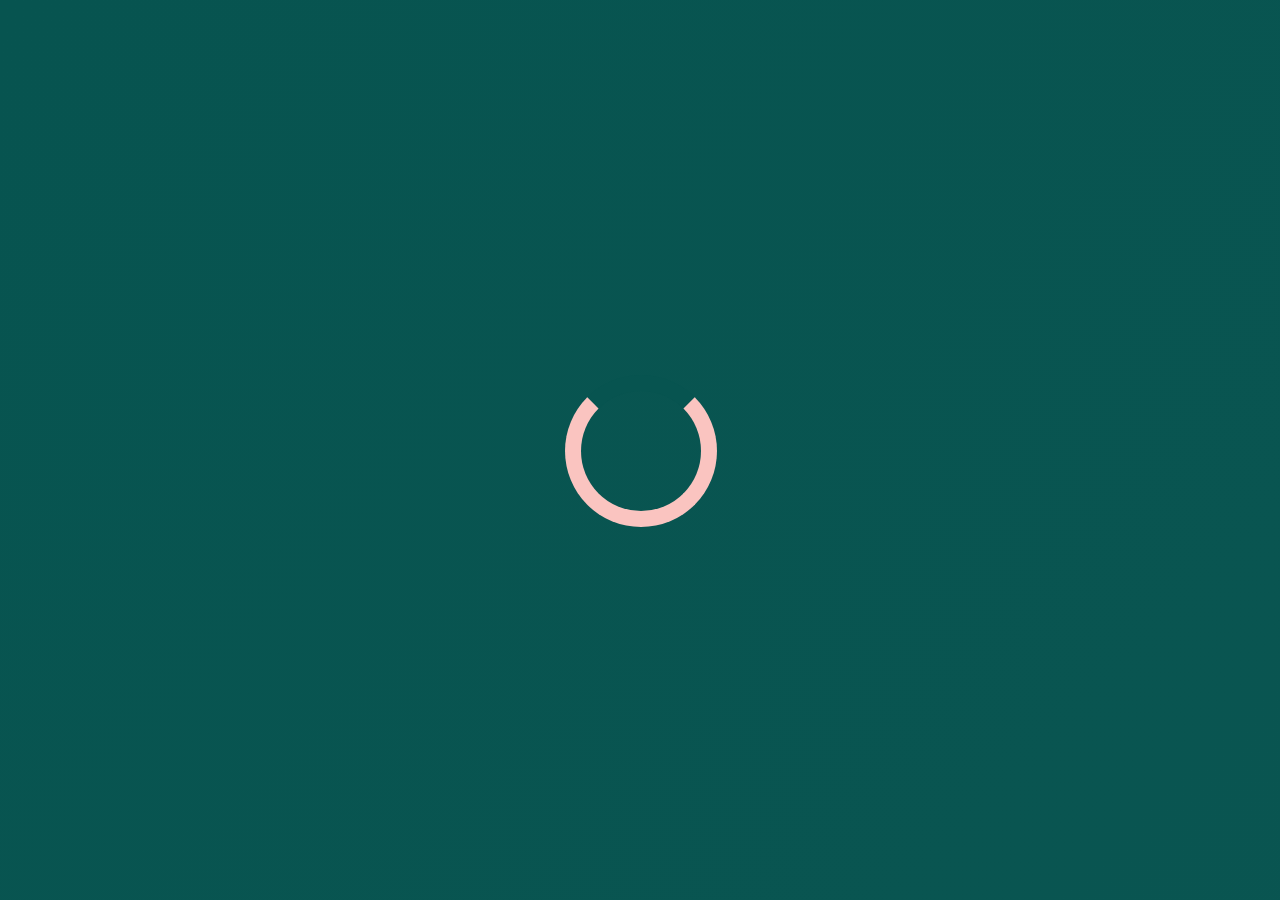
<file: heycurls-LP/index.html>
<!DOCTYPE html>
<html>
<head>
    <meta charset="utf-8" />
    <meta http-equiv="X-UA-Compatible" content="IE=edge">
    <title>Page Title</title>
    <meta name="viewport" content="width=device-width, initial-scale=1">
    <link rel="stylesheet" type="text/css" media="screen" href="style.css" />
    <link rel="stylesheet" type="text/css" media="screen" href="stylesheet.css" />
</head>
<body onload="myFunction()" style="margin:0;">
    <div id="loader" ></div>
    
    <div class="center">
        <div class="logo animate-bottom" style="display:none;" id="logo">
            <img src="heycurls-logo.svg">
        </div>
        <div class="insta-center animate-bottom" style="display:none;" id="insta">
            <a href="https://www.instagram.com/heycurlsofficial/" target="_blank"><img src="ig-logo.svg"> heycurlsofficial</a>
        </div>
    </div>
    
    <script>
        var myVar;
        
        function myFunction() {
            myVar = setTimeout(showPage, 3000);
        }
        
        function showPage() {
            document.getElementById("loader").style.display = "none";
            document.getElementById("logo").style.display = "grid";
            document.getElementById("insta").style.display = "block";
        }
    </script>
</body> 
</html>
</file>
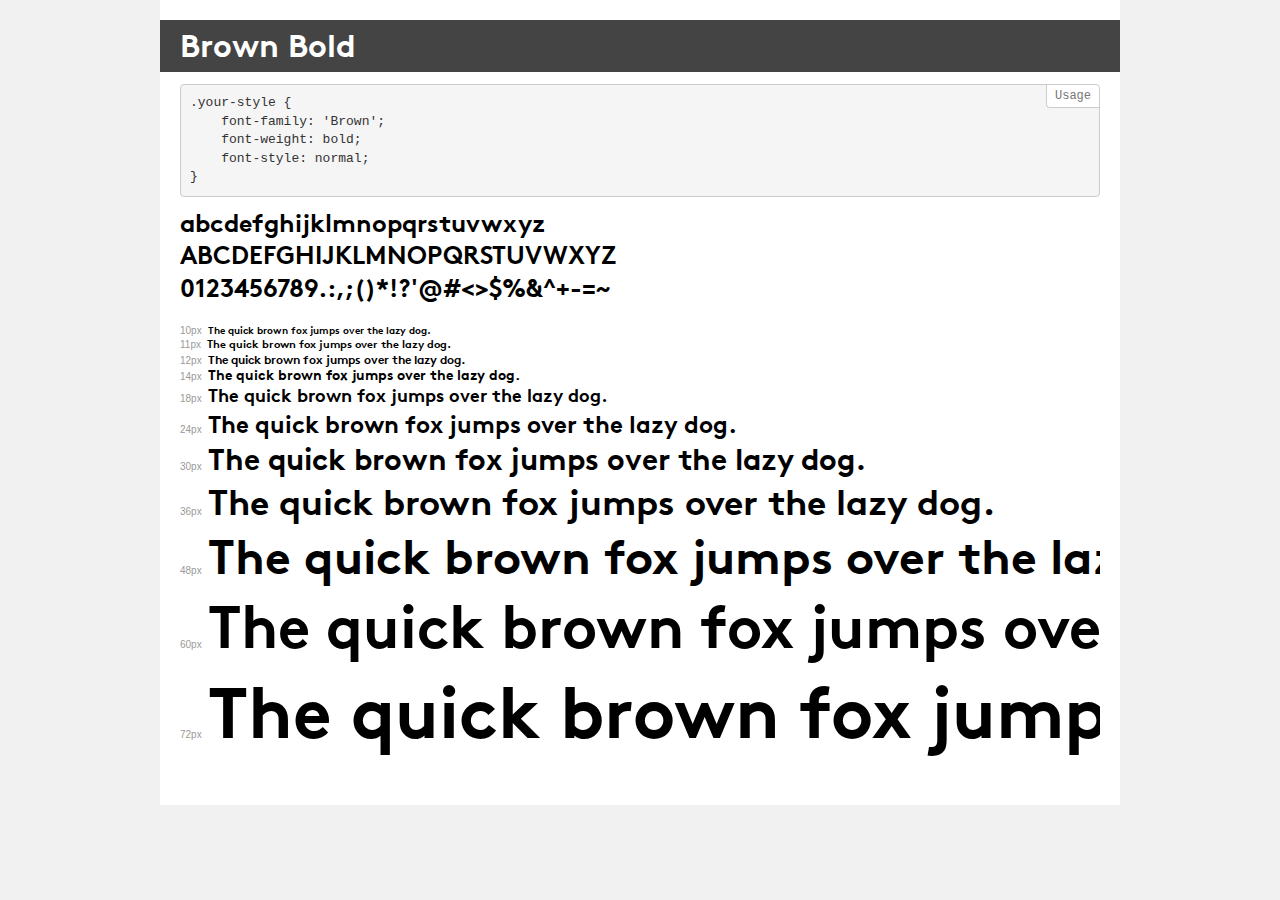
<file: heycurls-LP/demo.html>
<!DOCTYPE html>
<html>
<head>
    <meta charset="utf-8">
    <meta http-equiv="X-UA-Compatible" content="IE=edge">
    <meta name="viewport" content="width=device-width, initial-scale=1">
    <meta name="robots" content="noindex, noarchive">
    <meta name="format-detection" content="telephone=no">
    <title>Transfonter demo</title>
    <link href="stylesheet.css" rel="stylesheet">
    <style>
        /*
        http://meyerweb.com/eric/tools/css/reset/
        v2.0 | 20110126
        License: none (public domain)
        */
        html, body, div, span, applet, object, iframe,
        h1, h2, h3, h4, h5, h6, p, blockquote, pre,
        a, abbr, acronym, address, big, cite, code,
        del, dfn, em, img, ins, kbd, q, s, samp,
        small, strike, strong, sub, sup, tt, var,
        b, u, i, center,
        dl, dt, dd, ol, ul, li,
        fieldset, form, label, legend,
        table, caption, tbody, tfoot, thead, tr, th, td,
        article, aside, canvas, details, embed,
        figure, figcaption, footer, header, hgroup,
        menu, nav, output, ruby, section, summary,
        time, mark, audio, video {
            margin: 0;
            padding: 0;
            border: 0;
            font-size: 100%;
            font: inherit;
            vertical-align: baseline;
        }
        /* HTML5 display-role reset for older browsers */
        article, aside, details, figcaption, figure,
        footer, header, hgroup, menu, nav, section {
            display: block;
        }
        body {
            line-height: 1;
        }
        ol, ul {
            list-style: none;
        }
        blockquote, q {
            quotes: none;
        }
        blockquote:before, blockquote:after,
        q:before, q:after {
            content: '';
            content: none;
        }
        table {
            border-collapse: collapse;
            border-spacing: 0;
        }
        /* common styles */
        body {
            background: #f1f1f1;
            color: #000;
        }
        .page {
            background: #fff;
            width: 920px;
            margin: 0 auto;
            padding: 20px 20px 0 20px;
            overflow: hidden;
        }
        .font-container {
            overflow-x: auto;
            overflow-y: hidden;
            margin-bottom: 40px;
            line-height: 1.3;
            white-space: nowrap;
            padding-bottom: 5px;
        }
        h1 {
            position: relative;
            background: #444;
            font-size: 32px;
            color: #fff;
            padding: 10px 20px;
            margin: 0 -20px 12px -20px;
        }
        .letters {
            font-size: 25px;
            margin-bottom: 20px;
        }
        .s10:before {
            content: '10px';
        }
        .s11:before {
            content: '11px';
        }
        .s12:before {
            content: '12px';
        }
        .s14:before {
            content: '14px';
        }
        .s18:before {
            content: '18px';
        }
        .s24:before {
            content: '24px';
        }
        .s30:before {
            content: '30px';
        }
        .s36:before {
            content: '36px';
        }
        .s48:before {
            content: '48px';
        }
        .s60:before {
            content: '60px';
        }
        .s72:before {
            content: '72px';
        }
        .s10:before, .s11:before, .s12:before, .s14:before,
        .s18:before, .s24:before, .s30:before, .s36:before,
        .s48:before, .s60:before, .s72:before {
            font-family: Arial, sans-serif;
            font-size: 10px;
            font-weight: normal;
            font-style: normal;
            color: #999;
            padding-right: 6px;
        }
        pre {
            display: block;
            position: relative;
            padding: 9px;
            margin: 0 0 10px;
            font-family: Monaco, Menlo, Consolas, "Courier New", monospace !important;
            font-size: 13px;
            line-height: 1.428571429;
            color: #333;
            font-weight: normal !important;
            font-style: normal !important;
            background-color: #f5f5f5;
            border: 1px solid #ccc;
            overflow-x: auto;
            border-radius: 4px;
        }
        pre:after {
            display: block;
            position: absolute;
            right: 0;
            top: 0;
            content: 'Usage';
            line-height: 1;
            padding: 5px 8px;
            font-size: 12px;
            color: #767676;
            background-color: #fff;
            border: 1px solid #ccc;
            border-right: none;
            border-top: none;
            border-radius: 0 4px 0 4px;
            z-index: 10;
        }
        /* responsive */
        @media (max-width: 959px) {
            .page {
                width: auto;
                margin: 0;
            }
        }
    </style>
</head>
<body>
<div class="page">
    <div class="demo" style="font-family: 'Brown'; font-weight: bold; font-style: normal;">
        <h1>Brown Bold</h1>
        <pre>.your-style {
    font-family: 'Brown';
    font-weight: bold;
    font-style: normal;
}</pre>
        <div class="font-container">
            <p class="letters">
                abcdefghijklmnopqrstuvwxyz<br>
ABCDEFGHIJKLMNOPQRSTUVWXYZ<br>
                0123456789.:,;()*!?'@#<>$%&^+-=~
            </p>
            <p class="s10" style="font-size: 10px;">The quick brown fox jumps over the lazy dog.</p>
            <p class="s11" style="font-size: 11px;">The quick brown fox jumps over the lazy dog.</p>
            <p class="s12" style="font-size: 12px;">The quick brown fox jumps over the lazy dog.</p>
            <p class="s14" style="font-size: 14px;">The quick brown fox jumps over the lazy dog.</p>
            <p class="s18" style="font-size: 18px;">The quick brown fox jumps over the lazy dog.</p>
            <p class="s24" style="font-size: 24px;">The quick brown fox jumps over the lazy dog.</p>
            <p class="s30" style="font-size: 30px;">The quick brown fox jumps over the lazy dog.</p>
            <p class="s36" style="font-size: 36px;">The quick brown fox jumps over the lazy dog.</p>
            <p class="s48" style="font-size: 48px;">The quick brown fox jumps over the lazy dog.</p>
            <p class="s60" style="font-size: 60px;">The quick brown fox jumps over the lazy dog.</p>
            <p class="s72" style="font-size: 72px;">The quick brown fox jumps over the lazy dog.</p>
        </div>
    </div>
</div>
</body>
</html>
</file>
<file: heycurls-LP/style.css>
body, html{
    margin: 0 auto;
    padding: 0;
}
body {
	width: 100wh;
	height: 100vh;
	color: #fff;
	background: linear-gradient(-45deg, #075450, #FAC4C0, #075450);
	background-size: 20000% 20000%;
	-webkit-animation: Gradient 15s ease infinite;
	-moz-animation: Gradient 15s ease infinite;
	animation: Gradient 10s ease infinite;
}

@-webkit-keyframes Gradient {
	0% {
		background-position: 0% 50%
	}
	50% {
		background-position: 100% 50%
	}
}

@-moz-keyframes Gradient {
	0% {
		background-position: 0% 50%
	}
	50% {
		background-position: 100% 50%
	}
}

@keyframes Gradient {
	0% {
		background-position: 0% 50%
	}

	100% {
		background-position: 100% 50%
	}
}
.center{
    height: 100vh;
}
.logo{
    display: grid;
    grid-template-columns: auto auto auto;
    height: 90%;
    align-items: center;

}
.logo > img {
    text-align: center;
    margin: 0 auto;  
    width: 163px;
    min-width: 163px;
    width: calc(100% / 1.5 );
}
div img {
    grid-column-start: 2;
    grid-column-end: 3;
}
.insta-center{
    text-align: center;
    width: 100vw;
    height: 10%;
}
div a img{
    height:60%;
    position: relative;
    vertical-align: middle;
}
a{

    width: 100%;
    font-size: calc(100% * 2.5);
    color: white;
    text-decoration: none;
    align-self: center;
    font-family: 'Brown';
    font-weight: bold;
    font-style: normal;
}
/*loading screen*/
#loader {
    position: absolute;
    left: 50%;
    top: 50%;
    z-index: 1;
    width: 150px;
    height: 150px;
    margin: -75px 0 0 -75px;
    border: 16px solid #FAC4C0;
    border-radius: 50%;
    border-top: 16px solid #075450;
    width: 120px;
    height: 120px;
    -webkit-animation: spin 2s linear infinite;
    animation: spin 2s linear infinite;
  }
  
  @-webkit-keyframes spin {
    0% { -webkit-transform: rotate(0deg); }
    100% { -webkit-transform: rotate(360deg); }
  }
  
  @keyframes spin {
    0% { transform: rotate(0deg); }
    100% { transform: rotate(360deg); }
  }
  
  /* Add animation to "page content" */
  .animate-bottom {
    /*position: relative;*/
    -webkit-animation-name: animatebottom;
    -webkit-animation-duration: 1s;
    animation-name: animatebottom;
    animation-duration: 3s;
  }
  
  @-webkit-keyframes animatebottom {
    from { bottom:-100px; opacity:0 } 
    to { bottom:0px; opacity:1 }
  }
  
  @keyframes animatebottom { 
    from{ bottom:-500px; opacity:0 } 
    to{ bottom:0; opacity:1 }
  }
/*media queries*/
@media screen and (min-width: 1100px) {
    .logo > img {
        max-width: 163px;
    }
    a{
        font-size: 150% ;
    }
}
@media screen and (max-width: 400px){
    a{
        font-size: 150% ;
    }
}
</file>
<file: heycurls-LP/stylesheet.css>
@font-face {
    font-family: 'Brown';
    src: url('Brown-Bold.woff2') format('woff2'),
        url('Brown-Bold.woff') format('woff');
    font-weight: bold;
    font-style: normal;
}
</file>
